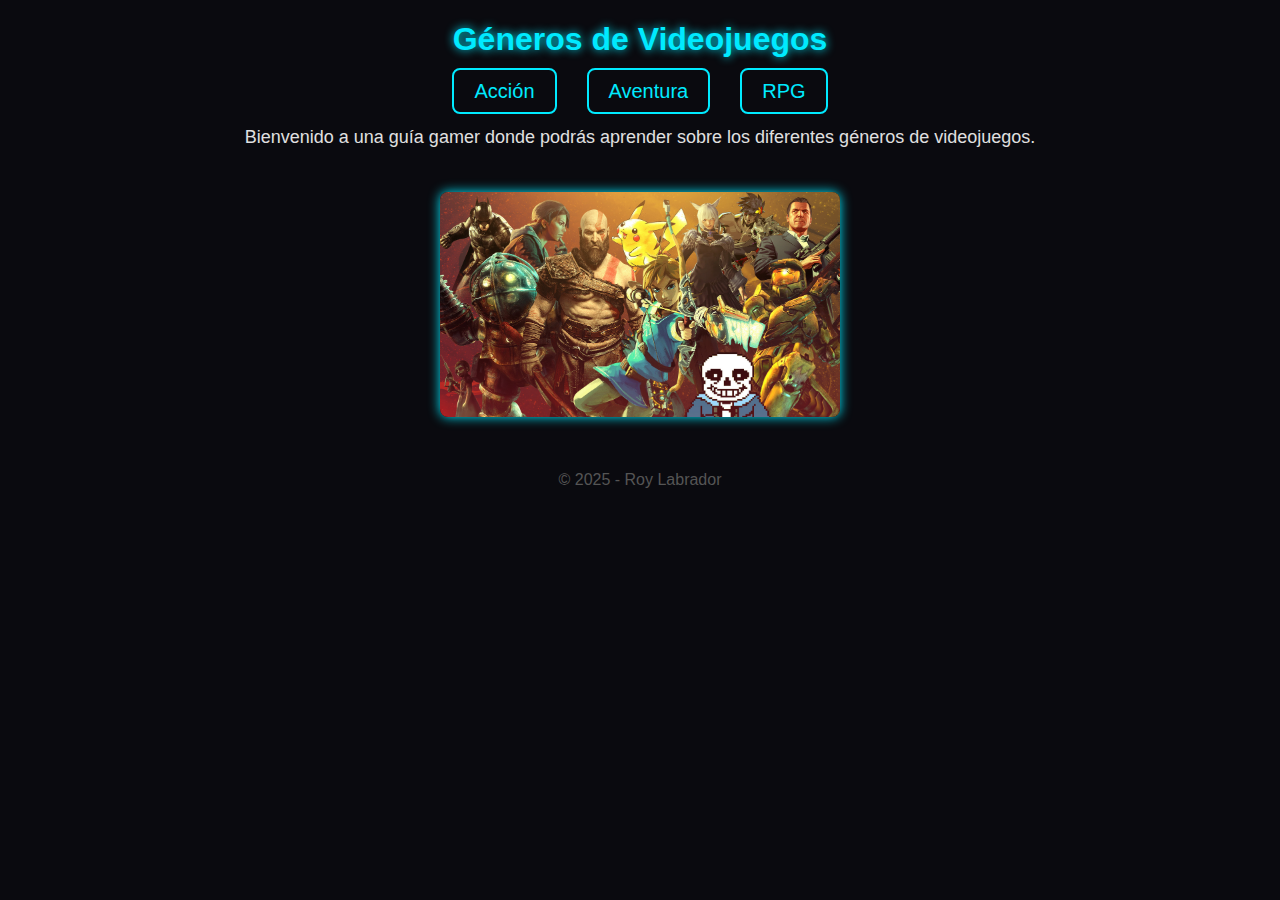
<file: index.html>
<!DOCTYPE html>
<html lang="es">
<head>
    <meta charset="UTF-8">
    <title>Géneros de Videojuegos</title>
    <link rel="stylesheet" href="estilos.css">
</head>
<body>

    <h1>Géneros de Videojuegos</h1>

    <nav>
        <ul>
            <li><a href="accion.html">Acción</a></li>
            <li><a href="aventura.html">Aventura</a></li>
            <li><a href="rpg.html">RPG</a></li>
        </ul>
    </nav>

    <p>Bienvenido a una guía gamer donde podrás aprender sobre los diferentes géneros de videojuegos.</p>

    <header>
    <img src="imagen/Videojuego.jpg" alt="Imagen principal de videojuegos" class="banner-img">
</header>


    <footer>© 2025 - Roy Labrador</footer>

</body>
</html>
</file>
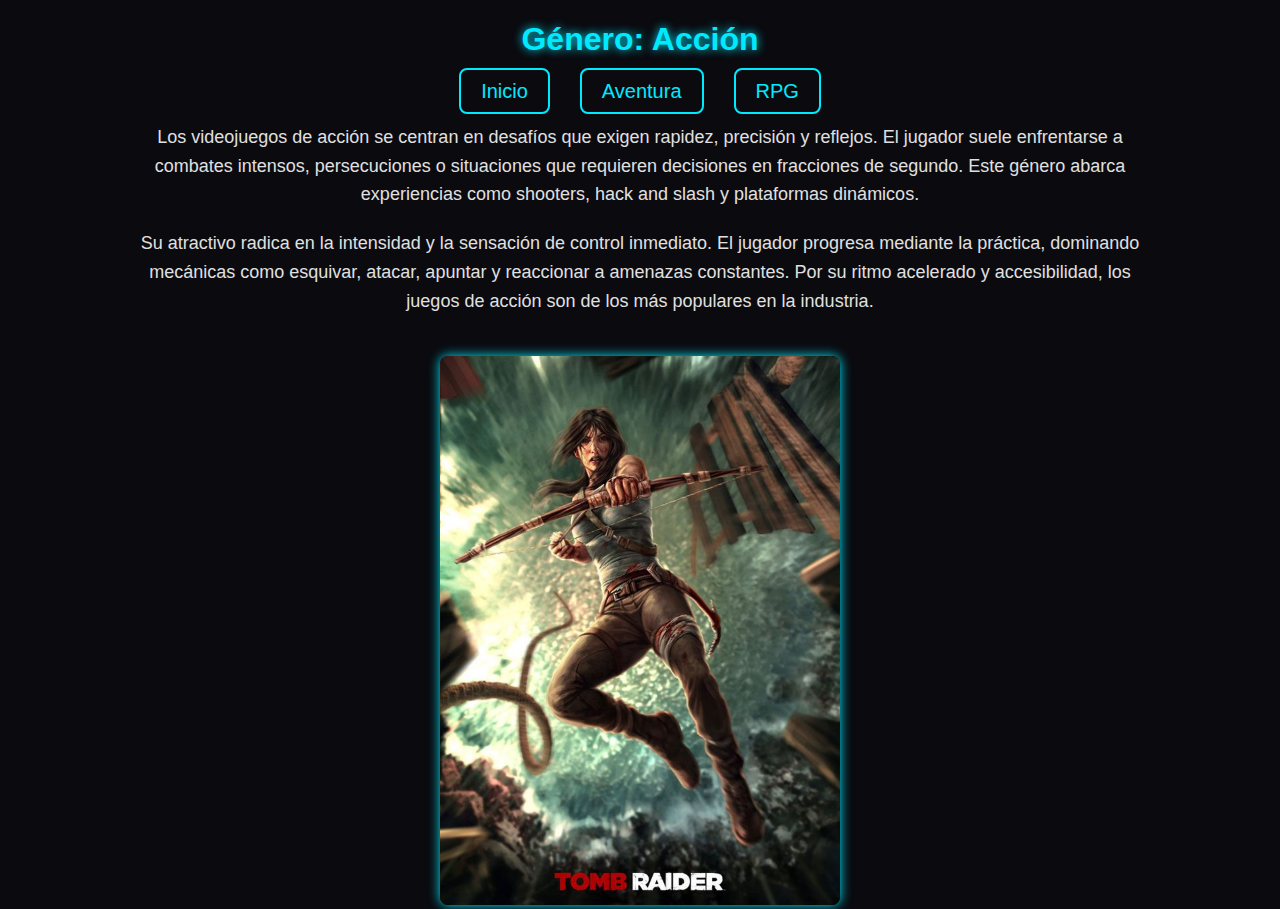
<file: accion.html>
<!DOCTYPE html>
<html lang="es">
<head>
    <meta charset="UTF-8">
    <title>Videojuegos de Acción</title>
    <link rel="stylesheet" href="estilos.css">
</head>
<body>

    <h1>Género: Acción</h1>

    <nav>
        <ul>
            <li><a href="index.html">Inicio</a></li>
            <li><a href="aventura.html">Aventura</a></li>
            <li><a href="rpg.html">RPG</a></li>
        </ul>
    </nav>

     <p>
        Los videojuegos de acción se centran en desafíos que exigen rapidez, precisión y reflejos. 
        El jugador suele enfrentarse a combates intensos, persecuciones o situaciones que requieren 
        decisiones en fracciones de segundo. Este género abarca experiencias como shooters, hack and slash 
        y plataformas dinámicos.
    </p>

    <p>
        Su atractivo radica en la intensidad y la sensación de control inmediato. El jugador progresa 
        mediante la práctica, dominando mecánicas como esquivar, atacar, apuntar y reaccionar a amenazas 
        constantes. Por su ritmo acelerado y accesibilidad, los juegos de acción son de los más populares 
        en la industria.
    </p>

    <img src="imagen/Accion.jpg" alt="Juego de acción" class="game-img">

</body>
</html>
</file>
<file: estilos.css>
/* ----------- ESTILO GENERAL GAMER ----------- */
body {
    margin: 0;
    padding: 0;
    font-family: 'Orbitron', sans-serif;
    background-color: #0a0a0f;
    color: #e0e0e0;
    text-align: center;
}

/* ----------- TIPOGRAFÍA GAMER ----------- */
@import url('https://fonts.googleapis.com/css2?family=Orbitron:wght@400;700&display=swap');

/* ----------- ENCABEZADOS ----------- */
h1, h2 {
    color: #00eaff;
    text-shadow: 0 0 10px #00eaff;
}

/* ----------- MENÚ DE NAVEGACIÓN ----------- */
nav ul {
    list-style: none;
    padding: 0;
    margin: 20px 0;
    display: flex;
    justify-content: center;
    gap: 30px;
}

nav a {
    text-decoration: none;
    font-size: 20px;
    color: #00eaff;
    padding: 10px 20px;
    border: 2px solid #00eaff;
    border-radius: 8px;
    transition: 0.3s;
}

nav a:hover {
    background-color: #00eaff;
    color: #000;
    box-shadow: 0 0 15px #00eaff;
}

/* ----------- CONTENIDO ----------- */
p {
    width: 80%;
    margin: 20px auto;
    font-size: 18px;
    line-height: 1.6;
}

/* ----------- IMÁGENES ----------- */
img {
    width: 400px;
    height: auto;
    border-radius: 8px;
    box-shadow: 0 0 12px #00eaff;
    margin-top: 20px;
}

/* ----------- PIE DE PÁGINA ----------- */
footer {
    margin-top: 40px;
    padding: 10px;
    color: #555;
}

.imagen-genero {
    width: 80%;
    max-width: 600px;
    display: block;
    margin: 20px auto;
    border-radius: 15px;
    box-shadow: 0 0 25px #00f, 0 0 50px #0ff;
}
</file>
